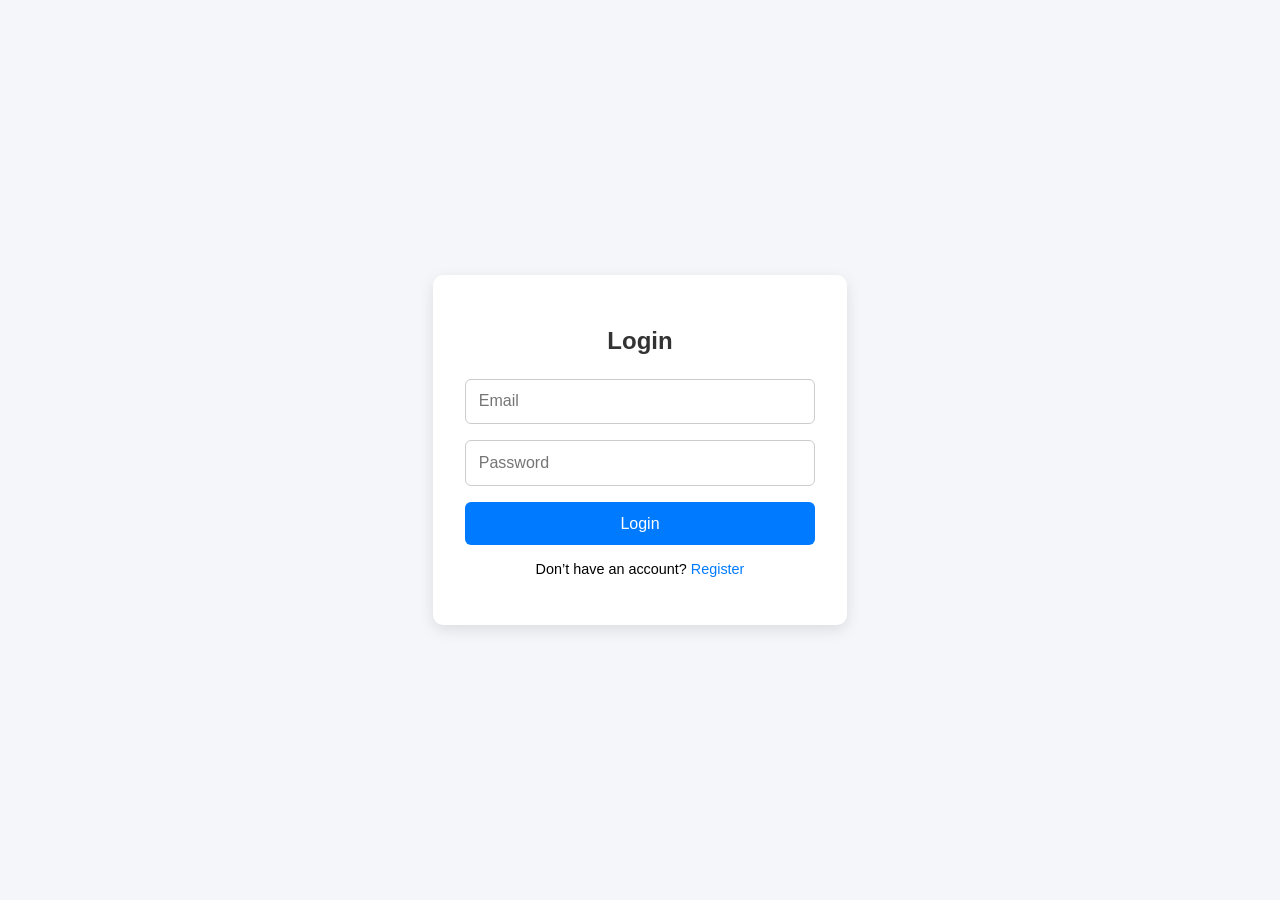
<file: frontend/index.html>
<!DOCTYPE html>
<html lang="en">
<head>
    <meta charset="UTF-8">
    <title>POS App</title>
    <link rel="stylesheet" type="text/css" href="./index.css">
    <style>
        #response.success { color: green; }
        #response.error { color: red; }
        #checkoutBtn:disabled { background: #ccc; cursor: not-allowed; }
    </style>
</head>
<body>
    <header>
        <h1>Simple POS App</h1>
        <button id="logoutBtn">Logout</button>
    </header>
    
    <main class="container">
        <!-- Products Column -->
        <section class="product-column">
            <div class="section">
                <h2>Product</h2>
                <div id="products" class="product-list"></div>
            </div>
        </section>

        <!-- Cart Column -->
        <aside class="cart-column">
            <div class="section">
                <h2>Cart</h2>
                <div id="cart" class="cart-list"></div>
                <div id="cart-total"><strong>Total: $0.00</strong></div>
                <button id="checkoutBtn" disabled>Checkout</button>
            </div>
        </aside>
    </main>

    <section class="responses">
        <h2>Responses</h2>
        <pre id="response"></pre>
    </section>

    <section class="order-history">
        <h2>Order History</h2>
        <div id="orders"></div>
    </section>

    <script>
        const API_BASE = "http://127.0.0.1:5000";
        let cart = [];
        let token = localStorage.getItem("token");

        // If not logged in, redirect to Login
        if (!token) {
            window.location.href = "login.html";
        }
        
        // Fetch products from backend
        async function loadProducts() {
            const res = await fetch(`${API_BASE}/products/`);
            const products = await res.json();
            const container = document.getElementById("products");
            container.innerHTML = "";
            products.forEach(p => {
                const div = document.createElement("div");
                div.className = "product";
                div.innerHTML = `
                    <strong>${p.name}</strong><br>
                    Price: $${p.price}<br>
                    Stock: ${p.stock}<br>
                    <button onclick="addToCart(${p.id}, '${p.name}', ${p.price})">Add to Cart</button>
                `;
                container.appendChild(div);
            });
        }

        function addToCart(id, name, price) {
            const existing = cart.find(item => item.id === id)
            if (existing) {
                existing.quantity += 1;
            } else {
                cart.push({ id, name, price, quantity: 1 });
            }
            renderCart();
        }

        function renderCart() {
            const container = document.getElementById("cart");
            container.innerHTML = "";

            let total = 0;

            cart.forEach((item, idx) => {
                total += item.price * item.quantity;
                const div = document.createElement("div");
                div.className = "cart-item";
                div.innerHTML = `
                    ${item.name} - $${item.price} x ${item.quantity} 
                    = $${(item.price * item.quantity).toFixed(2)}
                    <button onclick="decreaseQty(${idx})">-</button>
                    <button onclick="increaseQty(${idx})">+</button>
                    <button onclick="removeFromCart(${idx})">Remove</button>
                `;
                container.appendChild(div);
            });

            document.getElementById("cart-total").innerHTML = `<strong>Total: $${total.toFixed(2)}</strong>`;
            document.getElementById("checkoutBtn").disabled = cart.length === 0;
        }

        function increaseQty(idx) {
            cart[idx].quantity += 1;
            renderCart();
        }

        function decreaseQty(idx) {
            if (cart[idx].quantity > 1) {
                cart[idx].quantity -= 1;
            } else {
                cart.splice(idx, 1);
            }
            renderCart();
        }

        function removeFromCart(idx) {
            cart.splice(idx, 1);
            renderCart();
        }

        // Checkout: create order then pay
        async function checkout() {
            if (cart.length === 0) {
                alert("Cart is empty!");
                return;
            }

            try {
                // Step 1: Create order
                const orderRes = await fetch(`${API_BASE}/orders/`, {
                    method: "POST",
                    headers: {
                        "Content-Type": "application/json",
                        "Authorization": "Bearer " + token
                    },
                    body: JSON.stringify({
                        items: cart.map(c => ({ id: c.id, qty: c.quantity }))
                    })
                });
                const order = await orderRes.json();

                // Step 2: Checkout (Stripe PaymentIntent or mock)
                const checkoutRes = await fetch(`${API_BASE}/checkout/create-payment-intent`, {
                    method: "POST",
                    headers: {
                        "Content-Type": "application/json",
                        "Authorization": "Bearer " + token
                    },
                    body: JSON.stringify({ order_id: order.id })
                });
                const payment = await checkoutRes.json();

                const respEl = document.getElementById("response");
                respEl.textContent = `✅ Order ${order.id} created successfully!\nPayment secret: ${payment.client_secret}`;
                respEl.className = "success";

                cart = [];
                renderCart();
                loadOrders();
            } catch (err) {
                console.error(err);
                const respEl = document.getElementById("response");
                respEl.textContent = "❌ Error: " + err.message;
                respEl.className = "error";
            }
        }

        async function loadOrders() {
            try {
                const res = await fetch(`${API_BASE}/orders/get_orders`, {
                    headers: { "Authorization": "Bearer " + token }
                });
                const orders = await res.json();
                const container = document.getElementById("orders");
                container.innerHTML = "";

                orders.forEach(o => {
                    const div = document.createElement("div");
                    div.className = "order";
                    div.innerHTML = `
                        <strong>Order #${o.id}</strong> - Total: $${o.total} - Status: ${o.status}
                    `;
                    container.appendChild(div);
                });
            } catch (err) {
                console.error("Failed to load orders:", err);
            }
        }

        document.getElementById("checkoutBtn").addEventListener("click", checkout);

        // Load products + orders when page loads
        loadProducts();
        loadOrders();

        document.getElementById("logoutBtn").addEventListener("click", () => {
            localStorage.removeItem("token");
            window.location.href = "login.html";
        });
    </script>
</body>
</html>
</file>
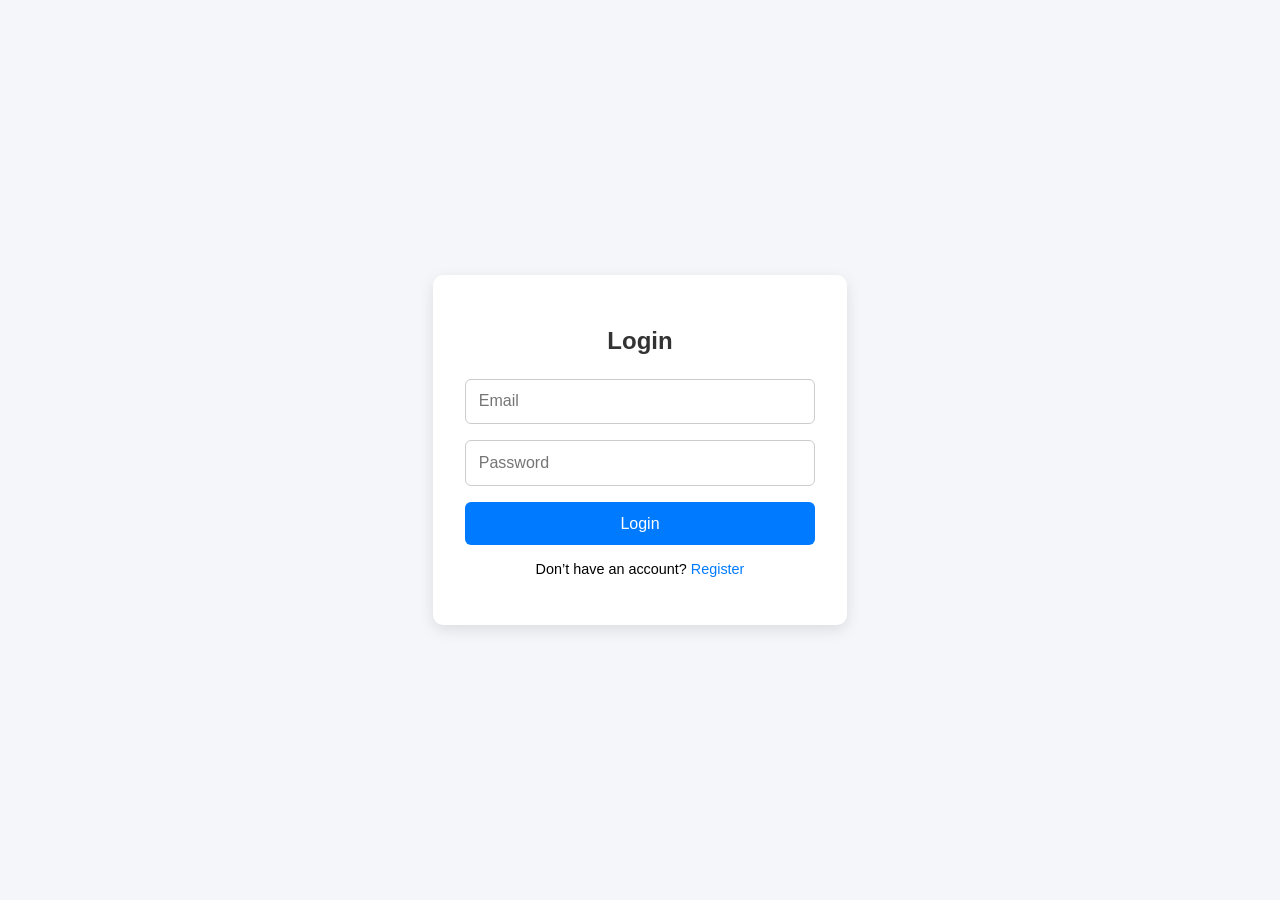
<file: frontend/login.html>
<!DOCTYPE html>
<html lang="en">
<head>
  <meta charset="UTF-8">
  <title>Login - POS App</title>
  <link rel="stylesheet" href="./login.css">
</head>
<body>
  <div class="container">
    <h2>Login</h2>
    <form id="loginForm">
      <input type="email" id="email" placeholder="Email" required>
      <input type="password" id="password" placeholder="Password" required>
      <button type="submit">Login</button>
    </form>
    <p class="link-text">
      Don’t have an account? <a href="register.html">Register</a>
    </p>
    <p id="response"></p>
  </div>

  <script>
    const API_BASE = "http://127.0.0.1:5000";

    document.getElementById("loginForm").addEventListener("submit", async (e) => {
      e.preventDefault();

      const email = document.getElementById("email").value.trim();
      const password = document.getElementById("password").value.trim();
      const respEl = document.getElementById("response");

      // quick validation before sending request
      if (!email || !password) {
        respEl.textContent = "❌ Please fill out all fields";
        respEl.className = "error";
        return;
      }

      try {
        const res = await fetch(`${API_BASE}/auth/login`, {
          method: "POST",
          headers: { "Content-Type": "application/json" },
          body: JSON.stringify({ email, password })
        });

        const data = await res.json();

        if (res.ok) {
          localStorage.setItem("token", data.token);
          respEl.textContent = "✅ Login successful! Redirecting...";
          respEl.className = "success";
          setTimeout(() => window.location.href = "index.html", 1000);
        } else {
          respEl.textContent = "❌ " + (data.error || "Login failed");
          respEl.className = "error";
        }
      } catch (err) {
        respEl.textContent = "❌ Error: " + err.message;
        respEl.className = "error";
      }
    });
  </script>
</body>
</html>
</file>
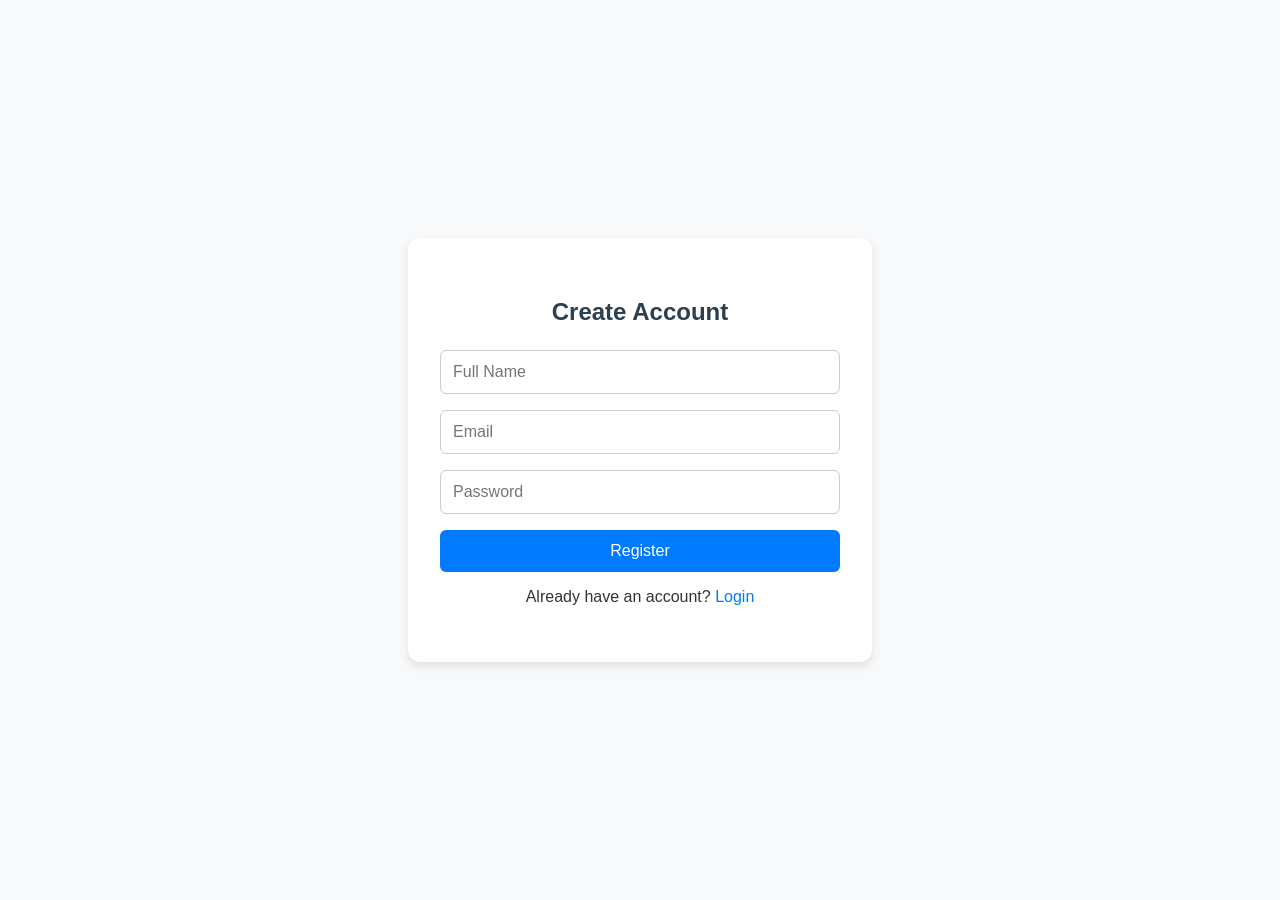
<file: frontend/register.html>
<!DOCTYPE html>
<html lang="en">
<head>
  <meta charset="UTF-8">
  <title>Register - POS App</title>
  <link rel="stylesheet" href="./register.css">
</head>
<body>
  <div class="auth-container">
    <h2>Create Account</h2>
    <form id="registerForm">
      <input type="text" id="name" placeholder="Full Name" required>
      <input type="email" id="email" placeholder="Email" required>
      <input type="password" id="password" placeholder="Password" required>
      <button type="submit">Register</button>
    </form>
    <p class="alt-link">Already have an account? <a href="login.html">Login</a></p>
    <p id="response"></p>
  </div>

  <script>
    const API_BASE = "http://127.0.0.1:5000";

    document.getElementById("registerForm").addEventListener("submit", async (e) => {
      e.preventDefault();

      const username = document.getElementById("name").value.trim();
      const email = document.getElementById("email").value.trim();
      const password = document.getElementById("password").value;

      const respEl = document.getElementById("response");

      try {
        const res = await fetch(`${API_BASE}/auth/register`, {
          method: "POST",
          headers: { "Content-Type": "application/json" },
          body: JSON.stringify({ username, email, password })
        });

        const data = await res.json();

        if (res.ok) {
          respEl.textContent = "✅ Registration successful! Redirecting to login...";
          respEl.className = "success";
          setTimeout(() => window.location.href = "login.html", 1500);
        } else {
          respEl.textContent = "❌ " + (data.error || "Registration failed");
          respEl.className = "error";
        }
      } catch (err) {
        respEl.textContent = "❌ Error: " + err.message;
        respEl.className = "error";
      }
    });
  </script>
</body>
</html>
</file>
<file: frontend/index.css>
/* === Global Reset & Base === */
* {
  box-sizing: border-box;
  margin: 0;
  padding: 0;
}

body {
  font-family: 'Segoe UI', Tahoma, Geneva, Verdana, sans-serif;
  background-color: #f4f6f8;
  color: #333;
  min-height: 100vh;
  display: flex;
  flex-direction: column;
}

/* === Header === */
header {
  background: #007bff;
  color: #fff;
  padding: 1rem 2rem;
  display: flex;
  justify-content: space-between;
  align-items: center;
  box-shadow: 0 2px 6px rgba(0,0,0,0.1);
}

header h1 {
  font-size: 1.5rem;
  font-weight: 600;
}

#logoutBtn {
  background: #dc3545;
  border: none;
  padding: 0.6rem 1rem;
  color: #fff;
  border-radius: 6px;
  cursor: pointer;
  font-weight: 500;
  transition: background 0.2s ease;
}

#logoutBtn:hover {
  background: #b52a35;
}

/* === Main Layout === */
.container {
  display: grid;
  grid-template-columns: 2fr 1fr;
  gap: 2rem;
  padding: 2rem;
  max-width: 1200px;
  margin: auto;
  width: 100%;
}

/* === Sections === */
.section {
  background: #fff;
  padding: 1.25rem;
  border-radius: 10px;
  box-shadow: 0 2px 6px rgba(0,0,0,0.08);
  margin-bottom: 1.5rem;
}

.section h2 {
  margin-bottom: 1rem;
  font-size: 1.2rem;
  color: #2c3e50;
}

/* === Product Cards === */
.product-list {
  display: grid;
  grid-template-columns: repeat(auto-fill, minmax(180px, 1fr));
  gap: 1rem;
}

.product {
  background: #fafafa;
  border-radius: 8px;
  padding: 1rem;
  box-shadow: 0 1px 4px rgba(0,0,0,0.1);
  text-align: center;
  transition: transform 0.2s, box-shadow 0.2s;
}

.product:hover {
  transform: translateY(-4px);
  box-shadow: 0 4px 8px rgba(0,0,0,0.15);
}

.product strong {
  display: block;
  font-size: 1.1rem;
  color: #34495e;
  margin-bottom: 0.5rem;
}

.product button {
  margin-top: 0.75rem;
  padding: 0.5rem 1rem;
  background: #007bff;
  color: white;
  border: none;
  border-radius: 6px;
  cursor: pointer;
  transition: background 0.2s ease;
}

.product button:hover {
  background: #0056b3;
}

/* === Cart === */
.cart-list {
  display: flex;
  flex-direction: column;
  gap: 0.6rem;
}

.cart-item {
  display: flex;
  justify-content: space-between;
  align-items: center;
  background: #f8f9fa;
  border: 1px solid #ddd;
  padding: 0.6rem 0.8rem;
  border-radius: 6px;
}

.cart-item button {
  background: #e74c3c;
  color: #fff;
  border: none;
  padding: 0.4rem 0.7rem;
  border-radius: 4px;
  cursor: pointer;
  font-size: 0.9rem;
  transition: background 0.2s ease;
}

.cart-item button:hover {
  background: #c0392b;
}

/* === Checkout Button === */
#checkoutBtn {
  background-color: #28a745;
  margin-top: 1rem;
  width: 100%;
  padding: 0.7rem;
  border-radius: 6px;
  color: #fff;
  font-weight: bold;
  border: none;
  cursor: pointer;
  transition: background-color 0.2s ease;
}

#checkoutBtn:hover {
  background-color: #1e7e34;
}

#checkoutBtn:disabled {
  background: #ccc;
  cursor: not-allowed;
}

/* === Responses Section === */
.responses {
  padding: 2rem;
  max-width: 1200px;
  margin: 0 auto;
  width: 100%;
}

.responses h2 {
  margin-bottom: 1rem;
  color: #2c3e50;
}

pre {
  background: #222;
  color: #eee;
  padding: 1rem;
  border-radius: 6px;
  overflow-x: auto;
  font-family: monospace;
  font-size: 0.95rem;
}

/* === Order History === */
.order-history {
  padding: 2rem;
  max-width: 1200px;
  margin: auto;
}

.order-history h2 {
  margin-bottom: 1rem;
  color: #2c3e50;
}

.order {
  background: #fff;
  padding: 0.8rem 1rem;
  border-radius: 6px;
  box-shadow: 0 1px 4px rgba(0,0,0,0.08);
  margin-bottom: 0.8rem;
  transition: transform 0.2s ease;
}

.order:hover {
  transform: scale(1.01);
}

/* === Status Colors === */
#response.success {
  color: #28a745;
}

#response.error {
  color: #dc3545;
}
</file>
<file: frontend/login.css>
body {
  font-family: Arial, sans-serif;
  margin: 0;
  padding: 0;
  display: flex;
  justify-content: center;
  align-items: center;
  height: 100vh;
  background: #f5f6fa;
}

.container {
  background: #fff;
  padding: 2rem;
  border-radius: 10px;
  box-shadow: 0 5px 15px rgba(0,0,0,0.1);
  text-align: center;
  width: 350px;
}

h2 {
  margin-bottom: 1.5rem;
  color: #333;
}

form {
  display: flex;
  flex-direction: column;
  gap: 1rem;
}

input {
  padding: 0.8rem;
  font-size: 1rem;
  border: 1px solid #ccc;
  border-radius: 6px;
  outline: none;
  transition: border 0.2s;
}

input:focus {
  border-color: #007bff;
}

button {
  padding: 0.8rem;
  font-size: 1rem;
  border: none;
  border-radius: 6px;
  background: #007bff;
  color: #fff;
  cursor: pointer;
  transition: background 0.2s;
}

button:hover {
  background: #0056b3;
}

.link-text {
  margin-top: 1rem;
  font-size: 0.9rem;
}

.link-text a {
  color: #007bff;
  text-decoration: none;
}

.link-text a:hover {
  text-decoration: underline;
}

#response {
  margin-top: 1rem;
  font-weight: bold;
}

#response.success {
  color: green;
}

#response.error {
  color: red;
}
</file>
<file: frontend/register.css>
/* === General Layout === */
body {
  font-family: 'Segoe UI', Tahoma, Geneva, Verdana, sans-serif;
  background-color: #f8f9fa;
  color: #333;
  display: flex;
  justify-content: center;
  align-items: center;
  height: 100vh;
  margin: 0;
}

.auth-container {
  background-color: #fff;
  padding: 2.5rem 2rem;
  border-radius: 12px;
  box-shadow: 0 4px 10px rgba(0, 0, 0, 0.1);
  width: 90%;
  max-width: 400px;
  text-align: center;
}

h2 {
  margin-bottom: 1.5rem;
  color: #2c3e50;
}

/* === Form Elements === */
form {
  display: flex;
  flex-direction: column;
  gap: 1rem;
}

input {
  padding: 0.75rem;
  border: 1px solid #ccc;
  border-radius: 6px;
  font-size: 1rem;
  outline: none;
  transition: border-color 0.2s ease;
}

input:focus {
  border-color: #007bff;
}

button {
  padding: 0.75rem;
  font-size: 1rem;
  background-color: #007bff;
  color: white;
  border: none;
  border-radius: 6px;
  cursor: pointer;
  transition: background-color 0.2s ease;
}

button:hover {
  background-color: #0056b3;
}

/* === Text and Links === */
.alt-link {
  margin-top: 1rem;
}

.alt-link a {
  color: #007bff;
  text-decoration: none;
}

.alt-link a:hover {
  text-decoration: underline;
}

/* === Response Messages === */
#response {
  margin-top: 1rem;
  font-weight: 500;
}

#response.success {
  color: #28a745;
}

#response.error {
  color: #dc3545;
}
</file>
